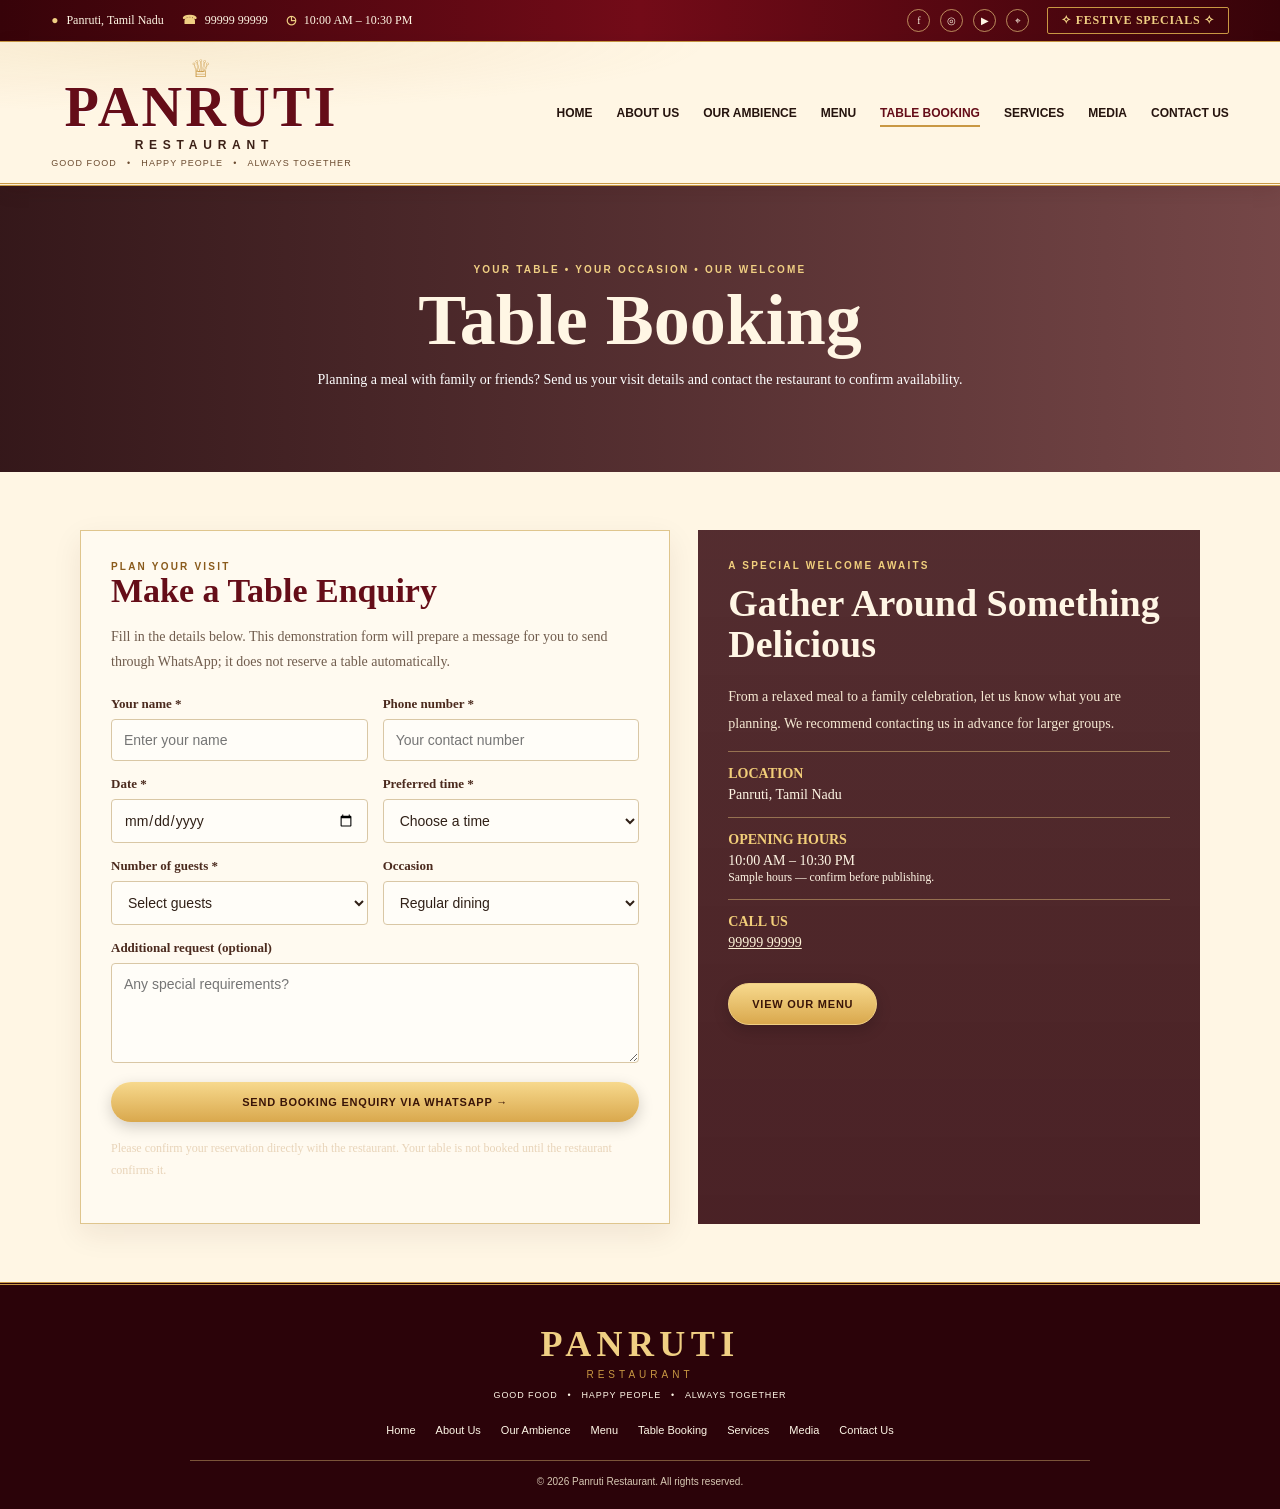
<file: booking.html>
<!DOCTYPE html>
<html lang="en">
<head>
  <meta charset="UTF-8">
  <meta name="viewport" content="width=device-width, initial-scale=1.0">
  <meta name="description" content="Contact Panruti Restaurant to enquire about table reservations and group dining.">
  <title>Table Booking | Panruti Restaurant</title>
  <link rel="preconnect" href="https://fonts.googleapis.com">
  <link rel="preconnect" href="https://fonts.gstatic.com" crossorigin>
  <link href="https://fonts.googleapis.com/css2?family=Cormorant+Garamond:wght@400;500;600;700&display=swap" rel="stylesheet">
  <link rel="stylesheet" href="./style.css">
  <style>
    .booking-layout{display:grid;grid-template-columns:1fr .85fr;gap:28px;max-width:1120px;margin:0 auto}
    .booking-panel{padding:30px;background:#fffaf0;border:1px solid #dfc58d;box-shadow:0 10px 28px rgba(65,23,12,.08)}
    .booking-panel h2{margin:0 0 10px;color:var(--maroon);font-size:34px}
    .booking-panel>p{color:var(--muted);font-size:14px;line-height:1.8}
    .booking-fields{display:grid;grid-template-columns:1fr 1fr;gap:15px;margin-top:22px}
    .booking-fields label{display:block;margin-bottom:7px;color:#4b2a1e;font-size:13px;font-weight:bold}
    .booking-fields input,.booking-fields select,.booking-fields textarea{width:100%;padding:12px;border:1px solid #d9c7a5;border-radius:4px;background:#fffdf8;color:#302017;font:14px Arial,sans-serif;box-sizing:border-box}
    .booking-fields textarea{min-height:100px;resize:vertical}
    .booking-fields .wide{grid-column:1/-1}
    .booking-fields button{width:100%;border:0;cursor:pointer}
    .booking-side{padding:30px;background:linear-gradient(rgba(49,4,11,.83),rgba(49,4,11,.88)),url('https://images.unsplash.com/photo-1414235077428-338989a2e8c0?auto=format&fit=crop&w=1000&q=85') center/cover;color:#fff6e5}
    .booking-side .section-eyebrow{color:#f1cf7d}
    .booking-side h2{font-size:38px;line-height:1.1;margin:12px 0 18px}
    .booking-side p{font-size:14px;line-height:1.9;color:#f5e8d2}
    .booking-detail{border-top:1px solid rgba(236,201,126,.45);padding:14px 0;font-size:14px}
    .booking-detail strong{display:block;color:#f2ce79;margin-bottom:5px}
    .booking-notice{margin-top:16px;font-size:12px!important;color:#e8d4b9!important}
    @media(max-width:800px){.booking-layout{grid-template-columns:1fr}.booking-side{min-height:300px}}
    @media(max-width:480px){.booking-panel,.booking-side{padding:22px 17px}.booking-fields{grid-template-columns:1fr}.booking-fields .wide{grid-column:auto}}
  </style>
</head>
<body>
  <div class="topbar">
    <div class="topbar-info">
      <span><span class="top-icon">●</span> Panruti, Tamil Nadu</span>
      <a href="tel:9999999999"><span class="top-icon">☎</span> 99999 99999</a>
      <span><span class="top-icon">◷</span> 10:00 AM – 10:30 PM</span>
    </div>
    <div class="topbar-right">
      <div class="socials" aria-label="Social links"><a href="#" aria-label="Facebook">f</a><a href="#" aria-label="Instagram">◎</a><a href="#" aria-label="YouTube">▶</a><a href="https://maps.google.com/?q=Panruti+Tamil+Nadu" target="_blank" rel="noopener noreferrer" aria-label="Map">⌖</a></div>
      <a class="offer-ribbon" href="./menu.html">✧ FESTIVE SPECIALS ✧</a>
    </div>
  </div>
  <header class="site-header">
    <a href="./index.html" class="restaurant-logo" aria-label="Panruti Restaurant Home">
      <span class="logo-ornament">♕</span><span class="logo-name">PANRUTI</span><span class="logo-subtitle">RESTAURANT</span><span class="logo-tagline">GOOD FOOD　•　HAPPY PEOPLE　•　ALWAYS TOGETHER</span>
    </a>
    <nav class="main-nav" aria-label="Main navigation">
      <a href="./index.html">Home</a><a href="./about.html">About Us</a><a href="./ambience.html">Our Ambience</a><a href="./menu.html">Menu</a><a class="active" href="./booking.html">Table Booking</a><a href="./services.html">Services</a><a href="./media.html">Media</a><a href="./contact.html">Contact Us</a>
    </nav>
  </header>
  <main>
    <section class="page-hero">
      <div class="section-eyebrow">Your Table • Your Occasion • Our Welcome</div>
      <h1>Table Booking</h1>
      <p>Planning a meal with family or friends? Send us your visit details and contact the restaurant to confirm availability.</p>
    </section>
    <section class="content-section">
      <div class="booking-layout">
        <div class="booking-panel">
          <div class="section-eyebrow">Plan Your Visit</div>
          <h2>Make a Table Enquiry</h2>
          <p>Fill in the details below. This demonstration form will prepare a message for you to send through WhatsApp; it does not reserve a table automatically.</p>
          <form id="bookingForm">
            <div class="booking-fields">
              <div><label for="guestName">Your name *</label><input id="guestName" name="guestName" required autocomplete="name" placeholder="Enter your name"></div>
              <div><label for="guestPhone">Phone number *</label><input id="guestPhone" name="guestPhone" required inputmode="tel" autocomplete="tel" pattern="[0-9+() -]{7,20}" placeholder="Your contact number"></div>
              <div><label for="bookingDate">Date *</label><input id="bookingDate" name="bookingDate" type="date" required></div>
              <div><label for="bookingTime">Preferred time *</label><select id="bookingTime" name="bookingTime" required><option value="">Choose a time</option><option>10:00 AM</option><option>11:00 AM</option><option>12:00 PM</option><option>1:00 PM</option><option>2:00 PM</option><option>3:00 PM</option><option>4:00 PM</option><option>5:00 PM</option><option>6:00 PM</option><option>7:00 PM</option><option>8:00 PM</option><option>9:00 PM</option><option>10:00 PM</option></select></div>
              <div><label for="guestCount">Number of guests *</label><select id="guestCount" name="guestCount" required><option value="">Select guests</option><option>1 person</option><option>2 people</option><option>3 people</option><option>4 people</option><option>5 people</option><option>6 people</option><option>7–10 people</option><option>More than 10 people</option></select></div>
              <div><label for="occasion">Occasion</label><select id="occasion" name="occasion"><option>Regular dining</option><option>Birthday</option><option>Family gathering</option><option>Anniversary</option><option>Business meal</option><option>Other celebration</option></select></div>
              <div class="wide"><label for="specialRequest">Additional request (optional)</label><textarea id="specialRequest" name="specialRequest" placeholder="Any special requirements?"></textarea></div>
              <div class="wide"><button class="btn" type="submit">Send Booking Enquiry via WhatsApp →</button></div>
            </div>
          </form>
          <p class="booking-notice">Please confirm your reservation directly with the restaurant. Your table is not booked until the restaurant confirms it.</p>
        </div>
        <aside class="booking-side">
          <div class="section-eyebrow">A Special Welcome Awaits</div>
          <h2>Gather Around Something Delicious</h2>
          <p>From a relaxed meal to a family celebration, let us know what you are planning. We recommend contacting us in advance for larger groups.</p>
          <div class="booking-detail"><strong>LOCATION</strong>Panruti, Tamil Nadu</div>
          <div class="booking-detail"><strong>OPENING HOURS</strong>10:00 AM – 10:30 PM <br><small>Sample hours — confirm before publishing.</small></div>
          <div class="booking-detail"><strong>CALL US</strong><a href="tel:9999999999" style="color:#fff4d9;text-decoration:underline">99999 99999</a></div>
          <a class="btn" href="./menu.html" style="margin-top:18px">View Our Menu</a>
        </aside>
      </div>
    </section>
  </main>
  <footer class="site-footer">
    <a href="./index.html" class="footer-logo">PANRUTI</a><p class="footer-subtitle">RESTAURANT</p><p class="footer-motto">GOOD FOOD　•　HAPPY PEOPLE　•　ALWAYS TOGETHER</p>
    <div class="footer-links"><a href="./index.html">Home</a><a href="./about.html">About Us</a><a href="./ambience.html">Our Ambience</a><a href="./menu.html">Menu</a><a href="./booking.html">Table Booking</a><a href="./services.html">Services</a><a href="./media.html">Media</a><a href="./contact.html">Contact Us</a></div>
    <div class="footer-line"></div><p class="copyright">© 2026 Panruti Restaurant. All rights reserved.</p>
  </footer>
  <script>
    const dateField = document.getElementById("bookingDate");
    const today = new Date();
    dateField.min = new Date(today.getTime() - today.getTimezoneOffset() * 60000).toISOString().split("T")[0];

    document.getElementById("bookingForm").addEventListener("submit", function (event) {
      event.preventDefault();
      const phone = "919999999999"; // Replace with the restaurant's real WhatsApp number, country code included.
      const data = new FormData(event.currentTarget);
      const message = [
        "Hello Panruti Restaurant, I would like to enquire about a table.",
        "Name: " + data.get("guestName"),
        "Contact: " + data.get("guestPhone"),
        "Date: " + data.get("bookingDate"),
        "Preferred time: " + data.get("bookingTime"),
        "Guests: " + data.get("guestCount"),
        "Occasion: " + data.get("occasion"),
        "Additional request: " + (data.get("specialRequest") || "None")
      ].join("\n");
      window.open("https://wa.me/" + phone + "?text=" + encodeURIComponent(message), "_blank", "noopener,noreferrer");
    });
  </script>
</body>
</html>
</file>
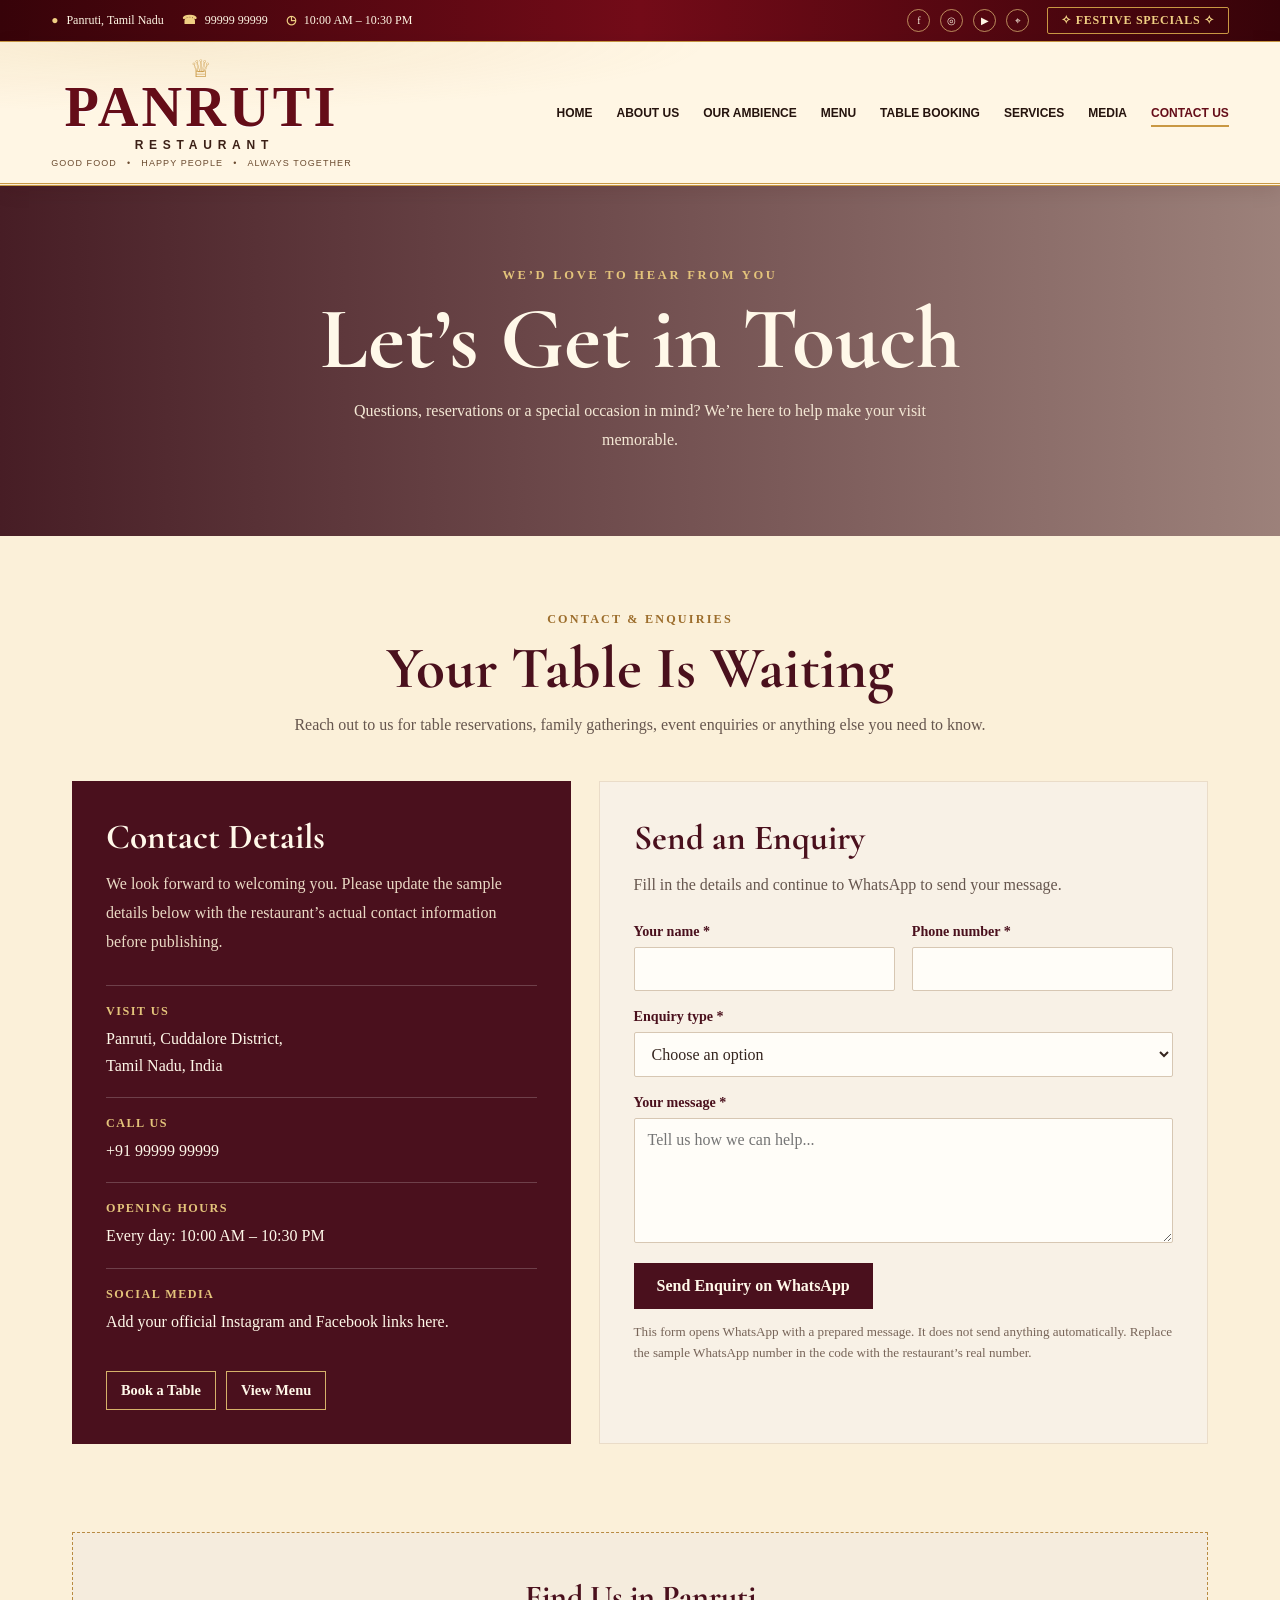
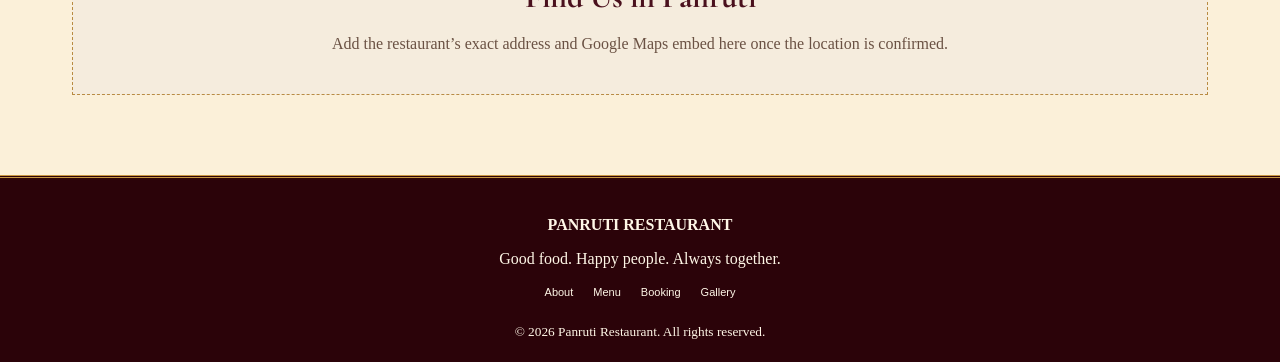
<file: contact (1).html>
<!DOCTYPE html>
<html lang="en">
<head>
  <meta charset="UTF-8">
  <meta name="viewport" content="width=device-width, initial-scale=1.0">
  <meta name="description" content="Contact Panruti Restaurant for enquiries, table reservations and special occasions.">
  <title>Contact Us | Panruti Restaurant</title>
  <link rel="preconnect" href="https://fonts.googleapis.com">
  <link rel="preconnect" href="https://fonts.gstatic.com" crossorigin>
  <link href="https://fonts.googleapis.com/css2?family=Cormorant+Garamond:wght@400;500;600;700&family=DM+Sans:wght@400;500;600;700&display=swap" rel="stylesheet">
  <link rel="stylesheet" href="./style.css">
  <style>
    .contact-hero {
      min-height: 350px; display: grid; place-items: center; text-align: center;
      padding: 72px 22px; color: #fff8e9;
      background: linear-gradient(90deg, rgba(53, 8, 19, .91), rgba(53, 8, 19, .48)),
        url("https://images.unsplash.com/photo-1414235077428-338989a2e8c0?auto=format&fit=crop&w=1800&q=85") center/cover;
    }
    .contact-hero .eyebrow { color: #e4c47b; text-transform: uppercase; letter-spacing: .22em; font-size: .78rem; font-weight: 700; }
    .contact-hero h1 { font-family: "Cormorant Garamond", serif; font-size: clamp(3.1rem, 7vw, 5.5rem); line-height: .95; margin: 15px 0; }
    .contact-hero p { max-width: 600px; margin: auto; color: #f4e8d5; line-height: 1.8; }
    .contact-section { max-width: 1180px; margin: auto; padding: 76px 22px 88px; }
    .contact-intro { text-align: center; max-width: 700px; margin: 0 auto 42px; }
    .contact-intro .eyebrow { color: #9c6d2c; text-transform: uppercase; letter-spacing: .18em; font-size: .76rem; font-weight: 700; }
    .contact-intro h2 { color: #4a101d; font-family: "Cormorant Garamond", serif; font-size: clamp(2.5rem, 5vw, 3.7rem); line-height: 1; margin: 12px 0; }
    .contact-intro p { color: #66564e; line-height: 1.8; margin: 0; }
    .contact-layout { display: grid; grid-template-columns: .9fr 1.1fr; gap: 28px; align-items: stretch; }
    .contact-info { background: #4a101d; color: #fff8e9; padding: 34px; }
    .contact-info h3, .contact-form h3 { font-family: "Cormorant Garamond", serif; font-size: 2.2rem; margin: 0 0 12px; }
    .contact-info > p { color: #ead9c4; line-height: 1.8; margin: 0 0 28px; }
    .info-item { border-top: 1px solid rgba(255,255,255,.2); padding: 18px 0; }
    .info-item strong { display: block; color: #e4c47b; font-size: .76rem; letter-spacing: .12em; text-transform: uppercase; margin-bottom: 6px; }
    .info-item p, .info-item a { color: #fff8e9; margin: 0; line-height: 1.7; text-decoration: none; overflow-wrap: anywhere; }
    .contact-info .quick-links { display: flex; flex-wrap: wrap; gap: 10px; margin-top: 18px; }
    .contact-info .quick-links a { display: inline-block; border: 1px solid #d5b16a; color: #fff8e9; padding: 10px 14px; text-decoration: none; font-weight: 600; font-size: .9rem; }
    .contact-form { background: #f8f1e6; padding: 34px; border: 1px solid #eadcc8; }
    .contact-form h3 { color: #4a101d; }
    .contact-form > p { color: #66564e; line-height: 1.7; margin: 0 0 24px; }
    .form-grid { display: grid; grid-template-columns: 1fr 1fr; gap: 17px; }
    .field { display: flex; flex-direction: column; gap: 7px; }
    .field.full { grid-column: 1 / -1; }
    .field label { color: #4a101d; font-size: .88rem; font-weight: 700; }
    .field input, .field select, .field textarea { width: 100%; box-sizing: border-box; border: 1px solid #d7c7b3; background: #fffdf8; padding: 12px 13px; font: inherit; color: #35251f; border-radius: 2px; }
    .field input:focus, .field select:focus, .field textarea:focus { outline: 2px solid #d5b16a; outline-offset: 1px; }
    .field textarea { min-height: 125px; resize: vertical; }
    .contact-submit { margin-top: 20px; border: 0; cursor: pointer; background: #4a101d; color: #fff8e9; padding: 14px 23px; font: inherit; font-weight: 700; }
    .form-note { margin: 12px 0 0; font-size: .82rem; color: #776458; line-height: 1.6; }
    .map-section { max-width: 1180px; margin: 0 auto 80px; padding: 0 22px; }
    .map-placeholder { background: #f5ecdd; border: 1px dashed #b88b43; padding: 35px 22px; text-align: center; color: #6a5143; line-height: 1.8; }
    .map-placeholder strong { display: block; font-family: "Cormorant Garamond", serif; color: #4a101d; font-size: 2rem; margin-bottom: 5px; }
    @media (max-width: 800px) { .contact-layout { grid-template-columns: 1fr; } }
    @media (max-width: 520px) {
      .contact-section { padding: 54px 16px 64px; }
      .contact-info, .contact-form { padding: 25px 20px; }
      .form-grid { grid-template-columns: 1fr; }
      .field.full { grid-column: auto; }
      .map-section { padding: 0 16px; margin-bottom: 55px; }
    }
  </style>
</head>
<body>
  <div class="topbar">
    <div class="topbar-info">
      <span><span class="top-icon">●</span> Panruti, Tamil Nadu</span>
      <a href="tel:9999999999"><span class="top-icon">☎</span> 99999 99999</a>
      <span><span class="top-icon">◷</span> 10:00 AM – 10:30 PM</span>
    </div>
    <div class="topbar-right">
      <div class="socials" aria-label="Social links"><a href="#" aria-label="Facebook">f</a><a href="#" aria-label="Instagram">◎</a><a href="#" aria-label="YouTube">▶</a><a href="https://maps.google.com/?q=Panruti+Tamil+Nadu" target="_blank" rel="noopener noreferrer" aria-label="Map">⌖</a></div>
      <a class="offer-ribbon" href="./menu.html">✧ FESTIVE SPECIALS ✧</a>
    </div>
  </div>
  <header class="site-header">
    <a href="./index.html" class="restaurant-logo" aria-label="Panruti Restaurant Home">
      <span class="logo-ornament">♕</span><span class="logo-name">PANRUTI</span><span class="logo-subtitle">RESTAURANT</span><span class="logo-tagline">GOOD FOOD　•　HAPPY PEOPLE　•　ALWAYS TOGETHER</span>
    </a>
    <nav class="main-nav" aria-label="Main navigation">
      <a href="./index.html">Home</a><a href="./about.html">About Us</a><a href="./ambience.html">Our Ambience</a><a href="./menu.html">Menu</a><a href="./booking.html">Table Booking</a><a href="./services.html">Services</a><a href="./media.html">Media</a><a class="active" href="./contact.html">Contact Us</a>
    </nav>
  </header>

  <main>
    <section class="contact-hero">
      <div>
        <div class="eyebrow">We’d love to hear from you</div>
        <h1>Let’s Get in Touch</h1>
        <p>Questions, reservations or a special occasion in mind? We’re here to help make your visit memorable.</p>
      </div>
    </section>

    <section class="contact-section">
      <div class="contact-intro">
        <div class="eyebrow">Contact & enquiries</div>
        <h2>Your Table Is Waiting</h2>
        <p>Reach out to us for table reservations, family gatherings, event enquiries or anything else you need to know.</p>
      </div>

      <div class="contact-layout">
        <aside class="contact-info">
          <h3>Contact Details</h3>
          <p>We look forward to welcoming you. Please update the sample details below with the restaurant’s actual contact information before publishing.</p>
          <div class="info-item">
            <strong>Visit Us</strong>
            <p>Panruti, Cuddalore District,<br>Tamil Nadu, India</p>
          </div>
          <div class="info-item">
            <strong>Call Us</strong>
            <a href="tel:9999999999">+91 99999 99999</a>
          </div>
          <div class="info-item">
            <strong>Opening Hours</strong>
            <p>Every day: 10:00 AM – 10:30 PM</p>
          </div>
          <div class="info-item">
            <strong>Social Media</strong>
            <p>Add your official Instagram and Facebook links here.</p>
          </div>
          <div class="quick-links">
            <a href="./booking.html">Book a Table</a>
            <a href="./menu.html">View Menu</a>
          </div>
        </aside>

        <section class="contact-form">
          <h3>Send an Enquiry</h3>
          <p>Fill in the details and continue to WhatsApp to send your message.</p>
          <form id="contactForm">
            <div class="form-grid">
              <div class="field">
                <label for="name">Your name *</label>
                <input id="name" name="name" type="text" autocomplete="name" required>
              </div>
              <div class="field">
                <label for="phone">Phone number *</label>
                <input id="phone" name="phone" type="tel" autocomplete="tel" required>
              </div>
              <div class="field full">
                <label for="topic">Enquiry type *</label>
                <select id="topic" name="topic" required>
                  <option value="">Choose an option</option>
                  <option>Table reservation</option>
                  <option>Family gathering</option>
                  <option>Birthday or celebration</option>
                  <option>Food and menu enquiry</option>
                  <option>Other enquiry</option>
                </select>
              </div>
              <div class="field full">
                <label for="message">Your message *</label>
                <textarea id="message" name="message" placeholder="Tell us how we can help..." required></textarea>
              </div>
            </div>
            <button class="contact-submit" type="submit">Send Enquiry on WhatsApp</button>
            <p class="form-note">This form opens WhatsApp with a prepared message. It does not send anything automatically. Replace the sample WhatsApp number in the code with the restaurant’s real number.</p>
          </form>
        </section>
      </div>
    </section>

    <section class="map-section">
      <div class="map-placeholder">
        <strong>Find Us in Panruti</strong>
        Add the restaurant’s exact address and Google Maps embed here once the location is confirmed.
      </div>
    </section>
  </main>

  <footer class="site-footer">
    <div class="container footer-inner">
      <div><strong>PANRUTI RESTAURANT</strong><p>Good food. Happy people. Always together.</p></div>
      <div class="footer-links">
        <a href="./about.html">About</a><a href="./menu.html">Menu</a><a href="./booking.html">Booking</a><a href="./media.html">Gallery</a>
      </div>
      <small>© 2026 Panruti Restaurant. All rights reserved.</small>
    </div>
  </footer>

  <script>
    document.getElementById("contactForm").addEventListener("submit", function (event) {
      event.preventDefault();
      const name = document.getElementById("name").value.trim();
      const phone = document.getElementById("phone").value.trim();
      const topic = document.getElementById("topic").value;
      const message = document.getElementById("message").value.trim();

      // Replace this placeholder with the restaurant's WhatsApp number, including country code, digits only.
      const whatsappNumber = "919999999999";
      const text = [
        "Hello Panruti Restaurant,",
        "",
        "I have an enquiry.",
        "Name: " + name,
        "Phone: " + phone,
        "Enquiry type: " + topic,
        "Message: " + message
      ].join("\n");

      window.open("https://wa.me/" + whatsappNumber + "?text=" + encodeURIComponent(text), "_blank", "noopener,noreferrer");
    });
  </script>
</body>
</html>
</file>
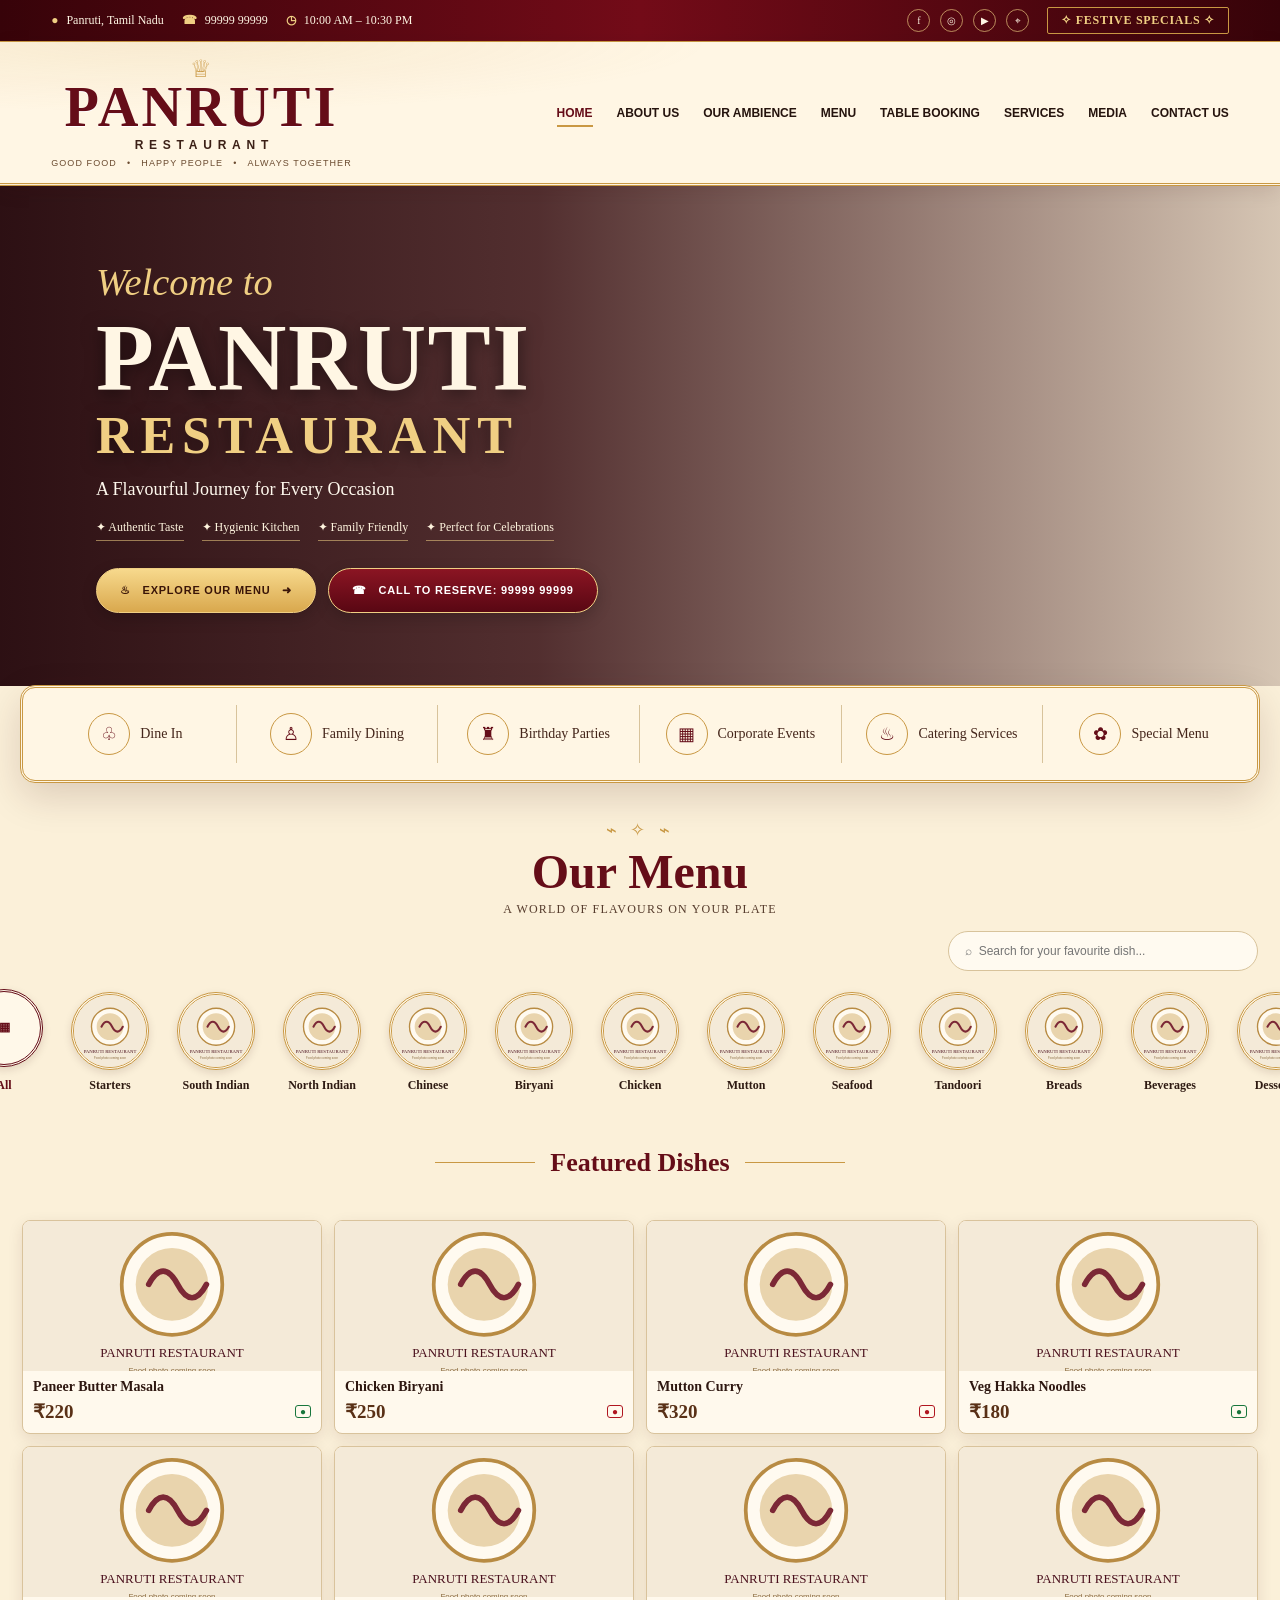
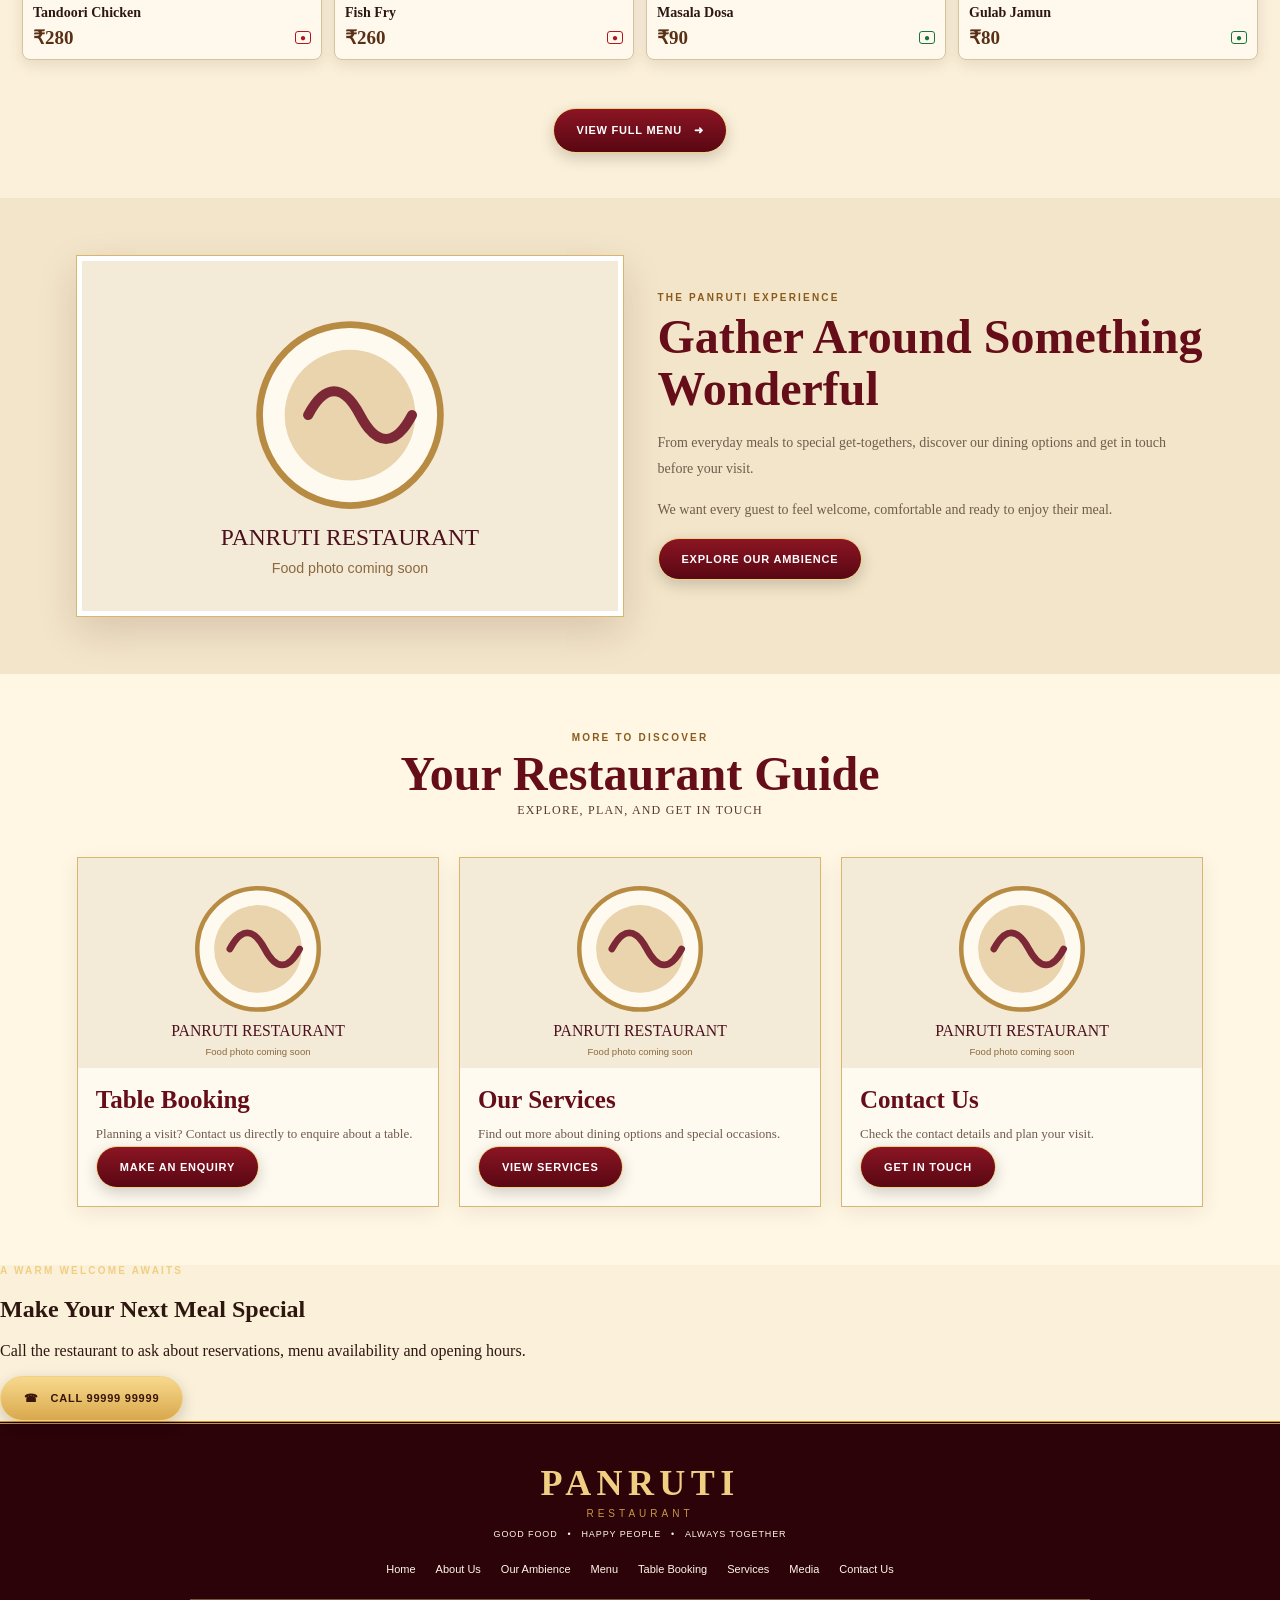
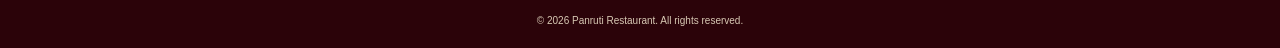
<file: index (5).html>
<!DOCTYPE html>
<html lang="en">
<head>
  <meta charset="UTF-8">
  <meta name="viewport" content="width=device-width, initial-scale=1.0">
  <meta name="description" content="Panruti Restaurant — good food, happy people and memorable dining moments.">
  <title>Panruti Restaurant | A Flavourful Journey</title>
  <link rel="preconnect" href="https://fonts.googleapis.com">
  <link rel="preconnect" href="https://fonts.gstatic.com" crossorigin>
  <link href="https://fonts.googleapis.com/css2?family=Cormorant+Garamond:wght@400;500;600;700&display=swap" rel="stylesheet">
  <link rel="stylesheet" href="./style.css">
</head>
<body>
  <div class="topbar">
    <div class="topbar-info">
      <span><span class="top-icon">●</span> Panruti, Tamil Nadu</span>
      <a href="tel:9999999999"><span class="top-icon">☎</span> 99999 99999</a>
      <span><span class="top-icon">◷</span> 10:00 AM – 10:30 PM</span>
    </div>
    <div class="topbar-right">
      <div class="socials" aria-label="Social links">
        <a href="#" aria-label="Facebook">f</a>
        <a href="#" aria-label="Instagram">◎</a>
        <a href="#" aria-label="YouTube">▶</a>
        <a href="https://maps.google.com/?q=Panruti+Tamil+Nadu" target="_blank" rel="noopener noreferrer" aria-label="Map">⌖</a>
      </div>
      <a class="offer-ribbon" href="./menu.html">✧ FESTIVE SPECIALS ✧</a>
    </div>
  </div>

  <header class="site-header">
    <a href="./index.html" class="restaurant-logo" aria-label="Panruti Restaurant Home">
      <span class="logo-ornament">♕</span>
      <span class="logo-name">PANRUTI</span>
      <span class="logo-subtitle">RESTAURANT</span>
      <span class="logo-tagline">GOOD FOOD　•　HAPPY PEOPLE　•　ALWAYS TOGETHER</span>
    </a>
    <nav class="main-nav" aria-label="Main navigation">
      <a class="active" href="./index.html">Home</a>
      <a href="./about.html">About Us</a>
      <a href="./ambience.html">Our Ambience</a>
      <a href="./menu.html">Menu</a>
      <a href="./booking.html">Table Booking</a>
      <a href="./services.html">Services</a>
      <a href="./media.html">Media</a>
      <a href="./contact.html">Contact Us</a>
    </nav>
  </header>

  <main>
    <section class="home-hero">
      <div class="hero-content">
        <p class="hero-kicker">Welcome to</p>
        <h1>PANRUTI <span>RESTAURANT</span></h1>
        <p class="hero-subtitle">A Flavourful Journey for Every Occasion</p>
        <div class="hero-points">
          <span>✦ Authentic Taste</span>
          <span>✦ Hygienic Kitchen</span>
          <span>✦ Family Friendly</span>
          <span>✦ Perfect for Celebrations</span>
        </div>
        <div class="hero-actions">
          <a class="btn" href="./menu.html">♨　Explore Our Menu　➜</a>
          <a class="btn secondary" href="tel:9999999999">☎　Call to Reserve: 99999 99999</a>
        </div>
      </div>
    </section>

    <nav class="service-strip" aria-label="Dining options">
      <a href="./services.html"><span class="service-icon">♧</span><span>Dine In</span></a>
      <a href="./services.html"><span class="service-icon">♙</span><span>Family Dining</span></a>
      <a href="./services.html"><span class="service-icon">♜</span><span>Birthday Parties</span></a>
      <a href="./services.html"><span class="service-icon">▦</span><span>Corporate Events</span></a>
      <a href="./services.html"><span class="service-icon">♨</span><span>Catering Services</span></a>
      <a href="./menu.html"><span class="service-icon">✿</span><span>Special Menu</span></a>
    </nav>

    <section id="menu-preview">
      <div class="section-heading-wrap">
        <div class="gold-flourish">⌁ ✧ ⌁</div>
        <h2 class="section-heading">Our Menu</h2>
        <p class="section-subtitle">A World of Flavours on Your Plate</p>
      </div>
      <div class="menu-tools">
        <input class="menu-search" id="dishSearch" type="search" placeholder="⌕  Search for your favourite dish..." aria-label="Search dishes">
      </div>
      <div class="category-row" aria-label="Menu categories">
        <button class="category-button active" data-category="All" type="button"><span class="category-photo">▦</span>All</button>
        <button class="category-button" data-category="Starters" type="button"><span class="category-photo"><img src="https://images.unsplash.com/photo-1562967914-608f82629710?auto=format&fit=crop&w=200&q=80" alt=""></span>Starters</button>
        <button class="category-button" data-category="South Indian" type="button"><span class="category-photo"><img src="https://images.unsplash.com/photo-1589301760014-d929f3979dbc?auto=format&fit=crop&w=200&q=80" alt=""></span>South Indian</button>
        <button class="category-button" data-category="North Indian" type="button"><span class="category-photo"><img src="https://images.unsplash.com/photo-1585937421612-70a008356fbe?auto=format&fit=crop&w=200&q=80" alt=""></span>North Indian</button>
        <button class="category-button" data-category="Chinese" type="button"><span class="category-photo"><img src="https://images.unsplash.com/photo-1612929633738-8fe44f7ec841?auto=format&fit=crop&w=200&q=80" alt=""></span>Chinese</button>
        <button class="category-button" data-category="Biryani" type="button"><span class="category-photo"><img src="https://images.unsplash.com/photo-1563379091339-03246963d96c?auto=format&fit=crop&w=200&q=80" alt=""></span>Biryani</button>
        <button class="category-button" data-category="Chicken" type="button"><span class="category-photo"><img src="https://images.unsplash.com/photo-1603894584373-5ac82b2ae398?auto=format&fit=crop&w=200&q=80" alt=""></span>Chicken</button>
        <button class="category-button" data-category="Mutton" type="button"><span class="category-photo"><img src="https://images.unsplash.com/photo-1544025162-d76694265947?auto=format&fit=crop&w=200&q=80" alt=""></span>Mutton</button>
        <button class="category-button" data-category="Seafood" type="button"><span class="category-photo"><img src="https://images.unsplash.com/photo-1559737558-2f5a35f4523b?auto=format&fit=crop&w=200&q=80" alt=""></span>Seafood</button>
        <button class="category-button" data-category="Tandoori" type="button"><span class="category-photo"><img src="https://images.unsplash.com/photo-1599487488170-d11ec9c172f0?auto=format&fit=crop&w=200&q=80" alt=""></span>Tandoori</button>
        <button class="category-button" data-category="Breads" type="button"><span class="category-photo"><img src="https://images.unsplash.com/photo-1601050690597-df0568f70950?auto=format&fit=crop&w=200&q=80" alt=""></span>Breads</button>
        <button class="category-button" data-category="Beverages" type="button"><span class="category-photo"><img src="https://images.unsplash.com/photo-1544145945-f90425340c7e?auto=format&fit=crop&w=200&q=80" alt=""></span>Beverages</button>
        <button class="category-button" data-category="Desserts" type="button"><span class="category-photo"><img src="https://images.unsplash.com/photo-1551024506-0?auto=format&fit=crop&w=200&q=80" alt=""></span>Desserts</button>
      </div>

      <h3 class="featured-heading">Featured Dishes</h3>
      <div class="dish-grid" id="dishGrid">
        <article class="dish-card" data-category="North Indian"><img src="https://images.unsplash.com/photo-1631452180519-c014fe946bc7?auto=format&fit=crop&w=600&q=85" alt="Paneer butter masala"><div class="dish-info"><p class="dish-name">Paneer Butter Masala</p><div class="dish-bottom"><span class="dish-price">₹220</span><span class="food-tag">●</span></div></div></article>
        <article class="dish-card" data-category="Biryani"><img src="https://images.unsplash.com/photo-1563379091339-03246963d96c?auto=format&fit=crop&w=600&q=85" alt="Chicken biryani"><div class="dish-info"><p class="dish-name">Chicken Biryani</p><div class="dish-bottom"><span class="dish-price">₹250</span><span class="food-tag nonveg">●</span></div></div></article>
        <article class="dish-card" data-category="Mutton"><img src="https://images.unsplash.com/photo-1544025162-d76694265947?auto=format&fit=crop&w=600&q=85" alt="Mutton curry"><div class="dish-info"><p class="dish-name">Mutton Curry</p><div class="dish-bottom"><span class="dish-price">₹320</span><span class="food-tag nonveg">●</span></div></div></article>
        <article class="dish-card" data-category="Chinese"><img src="https://images.unsplash.com/photo-1612929633738-8fe44f7ec841?auto=format&fit=crop&w=600&q=85" alt="Veg Hakka noodles"><div class="dish-info"><p class="dish-name">Veg Hakka Noodles</p><div class="dish-bottom"><span class="dish-price">₹180</span><span class="food-tag">●</span></div></div></article>
        <article class="dish-card" data-category="Tandoori"><img src="https://images.unsplash.com/photo-1599487488170-d11ec9c172f0?auto=format&fit=crop&w=600&q=85" alt="Tandoori chicken"><div class="dish-info"><p class="dish-name">Tandoori Chicken</p><div class="dish-bottom"><span class="dish-price">₹280</span><span class="food-tag nonveg">●</span></div></div></article>
        <article class="dish-card" data-category="Seafood"><img src="https://images.unsplash.com/photo-1559737558-2f5a35f4523b?auto=format&fit=crop&w=600&q=85" alt="Fish fry"><div class="dish-info"><p class="dish-name">Fish Fry</p><div class="dish-bottom"><span class="dish-price">₹260</span><span class="food-tag nonveg">●</span></div></div></article>
        <article class="dish-card" data-category="South Indian"><img src="https://images.unsplash.com/photo-1589301760014-d929f3979dbc?auto=format&fit=crop&w=600&q=85" alt="Masala dosa"><div class="dish-info"><p class="dish-name">Masala Dosa</p><div class="dish-bottom"><span class="dish-price">₹90</span><span class="food-tag">●</span></div></div></article>
        <article class="dish-card" data-category="Desserts"><img src="https://images.unsplash.com/photo-1551024506-0?auto=format&fit=crop&w=600&q=85" alt="Indian dessert"><div class="dish-info"><p class="dish-name">Gulab Jamun</p><div class="dish-bottom"><span class="dish-price">₹80</span><span class="food-tag">●</span></div></div></article>
      </div>
      <div class="view-menu-wrap"><a class="btn secondary" href="./menu.html">View Full Menu　➜</a></div>
    </section>

    <section class="content-section alt">
      <div class="two-column">
        <img class="content-image" src="https://images.unsplash.com/photo-1517248135467-4c7edcad34c4?auto=format&fit=crop&w=1000&q=85" alt="Restaurant dining atmosphere" loading="lazy">
        <div class="content-copy">
          <div class="section-eyebrow">The Panruti Experience</div>
          <h2>Gather Around Something Wonderful</h2>
          <p>From everyday meals to special get-togethers, discover our dining options and get in touch before your visit.</p>
          <p>We want every guest to feel welcome, comfortable and ready to enjoy their meal.</p>
          <a class="btn secondary" href="./ambience.html">Explore Our Ambience</a>
        </div>
      </div>
    </section>

    <section class="content-section">
      <div class="section-heading-wrap" style="padding-top:0">
        <div class="section-eyebrow">More to Discover</div>
        <h2 class="section-heading">Your Restaurant Guide</h2>
        <p class="section-subtitle">Explore, plan, and get in touch</p>
      </div>
      <div class="card-grid">
        <article class="info-card"><img src="https://images.unsplash.com/photo-1559339352-11d035aa65de?auto=format&fit=crop&w=800&q=85" alt="Dining table" loading="lazy"><div class="info-card-body"><h3>Table Booking</h3><p>Planning a visit? Contact us directly to enquire about a table.</p><a class="btn secondary" href="./booking.html">Make an Enquiry</a></div></article>
        <article class="info-card"><img src="https://images.unsplash.com/photo-1547592180-85f173990554?auto=format&fit=crop&w=800&q=85" alt="Fresh food" loading="lazy"><div class="info-card-body"><h3>Our Services</h3><p>Find out more about dining options and special occasions.</p><a class="btn secondary" href="./services.html">View Services</a></div></article>
        <article class="info-card"><img src="https://images.unsplash.com/photo-1555396273-367ea4eb4db5?auto=format&fit=crop&w=800&q=85" alt="Restaurant interior" loading="lazy"><div class="info-card-body"><h3>Contact Us</h3><p>Check the contact details and plan your visit.</p><a class="btn secondary" href="./contact.html">Get in Touch</a></div></article>
      </div>
    </section>

    <section class="booking-banner">
      <div class="section-eyebrow" style="color:var(--gold-bright)">A Warm Welcome Awaits</div>
      <h2>Make Your Next Meal Special</h2>
      <p>Call the restaurant to ask about reservations, menu availability and opening hours.</p>
      <a class="btn" href="tel:9999999999">☎　Call 99999 99999</a>
    </section>
  </main>

  <footer class="site-footer">
    <a href="./index.html" class="footer-logo">PANRUTI</a>
    <p class="footer-subtitle">RESTAURANT</p>
    <p class="footer-motto">GOOD FOOD　•　HAPPY PEOPLE　•　ALWAYS TOGETHER</p>
    <div class="footer-links">
      <a href="./index.html">Home</a><a href="./about.html">About Us</a><a href="./ambience.html">Our Ambience</a><a href="./menu.html">Menu</a><a href="./booking.html">Table Booking</a><a href="./services.html">Services</a><a href="./media.html">Media</a><a href="./contact.html">Contact Us</a>
    </div>
    <div class="footer-line"></div>
    <p class="copyright">© 2026 Panruti Restaurant. All rights reserved.</p>
  </footer>

  <script>
    const categoryButtons = document.querySelectorAll(".category-button");
    const dishCards = document.querySelectorAll(".dish-card");
    const searchInput = document.getElementById("dishSearch");
    let selectedCategory = "All";

    function filterDishes() {
      const query = searchInput.value.trim().toLowerCase();
      dishCards.forEach(card => {
        const category = card.dataset.category;
        const name = card.querySelector(".dish-name").textContent.toLowerCase();
        const categoryMatches = selectedCategory === "All" || category === selectedCategory;
        const searchMatches = name.includes(query);
        card.hidden = !(categoryMatches && searchMatches);
      });
    }

    categoryButtons.forEach(button => {
      button.addEventListener("click", () => {
        categoryButtons.forEach(item => item.classList.remove("active"));
        button.classList.add("active");
        selectedCategory = button.dataset.category;
        filterDishes();
      });
    });
    searchInput.addEventListener("input", filterDishes);
  </script>



  <script>
    (() => {
      const fallbackSvg = "data:image/svg+xml;charset=UTF-8," + encodeURIComponent(
        '<svg xmlns="http://www.w3.org/2000/svg" width="640" height="420" viewBox="0 0 640 420"><rect width="640" height="420" fill="#f4ead8"/><circle cx="320" cy="185" r="108" fill="#fffaf0" stroke="#b88b43" stroke-width="8"/><circle cx="320" cy="185" r="78" fill="#e9d4ad"/><path d="M270 185c20-38 42-38 62 0s42 38 62 0" fill="none" stroke="#7c2836" stroke-width="12" stroke-linecap="round"/><text x="320" y="340" font-family="Georgia,serif" font-size="28" text-anchor="middle" fill="#4a101d">PANRUTI RESTAURANT</text><text x="320" y="374" font-family="Arial,sans-serif" font-size="17" text-anchor="middle" fill="#8a6a3e">Food photo coming soon</text></svg>'
      );

      function applyFallback(img) {
        if (img.dataset.fallbackApplied === "yes") return;
        img.dataset.fallbackApplied = "yes";
        img.onerror = null;
        img.src = fallbackSvg;
      }

      document.querySelectorAll("img").forEach((img) => {
        img.addEventListener("error", () => applyFallback(img));
        // Also catch images that failed before this script attached.
        if (img.complete && img.naturalWidth === 0) applyFallback(img);
      });
    })();
  </script>
</body>
</html>
</file>
<file: style.css>
/* PANRUTI RESTAURANT — warm ivory, rich maroon, festive gold */
:root{
  --maroon:#650d18;
  --maroon-dark:#35050b;
  --maroon-deep:#210207;
  --gold:#c99843;
  --gold-bright:#f0cf83;
  --ivory:#fff6e4;
  --paper:#fbf0d9;
  --ink:#2d1710;
  --muted:#705c4d;
  --line:#d8b66e;
  --white:#fffdf7;
  --shadow:0 14px 38px rgba(54,10,10,.15);
}
*{box-sizing:border-box}
html{scroll-behavior:smooth}
body{margin:0;background:var(--paper);color:var(--ink);font-family:Georgia,"Times New Roman",serif}
img{display:block;max-width:100%}
a{color:inherit}
button,input{font:inherit}
.topbar{
  min-height:38px;padding:7px clamp(14px,4vw,55px);display:flex;align-items:center;justify-content:space-between;gap:12px;flex-wrap:wrap;
  color:var(--ivory);background:linear-gradient(90deg,#370309,#730b18,#370309);border-bottom:1px solid var(--gold)
}
.topbar-info,.topbar-right{display:flex;align-items:center;gap:18px;flex-wrap:wrap}
.topbar span,.topbar a{font-size:12px;text-decoration:none;color:var(--ivory)}
.topbar .top-icon{color:var(--gold-bright);font-weight:bold;margin-right:5px}
.topbar .socials{display:flex;gap:10px}
.topbar .socials a{width:23px;height:23px;border:1px solid rgba(240,207,131,.65);border-radius:50%;display:grid;place-items:center;font-size:10px}
.offer-ribbon{padding:5px 13px;border:1px solid var(--gold);border-radius:2px;color:var(--gold-bright)!important;font-weight:bold;letter-spacing:.06em}
.site-header{
  position:relative;z-index:10;display:grid;grid-template-columns:minmax(250px,1fr) auto;align-items:center;gap:24px;
  padding:15px clamp(18px,4vw,62px);background:
  radial-gradient(ellipse at 12% 0%,rgba(201,152,67,.12),transparent 35%),var(--ivory);
  border-bottom:3px double var(--gold);box-shadow:0 5px 18px rgba(56,13,9,.1)
}
.restaurant-logo{display:flex;flex-direction:column;align-items:center;justify-self:start;min-width:250px;text-decoration:none;color:var(--maroon);line-height:1}
.logo-ornament{font-size:24px;color:var(--gold);line-height:1}
.logo-name{font-size:clamp(38px,4.4vw,65px);font-weight:bold;letter-spacing:.055em;line-height:.95;color:var(--maroon);text-shadow:0 1px #fff}
.logo-subtitle{font-family:Arial,sans-serif;margin-top:5px;font-size:12px;font-weight:bold;letter-spacing:.48em;padding-left:.48em;color:#3c2016}
.logo-tagline{margin-top:8px;font-family:Arial,sans-serif;font-size:9px;letter-spacing:.12em;color:#6b4b30;text-align:center}
.main-nav{display:flex;align-items:center;justify-content:flex-end;flex-wrap:wrap;gap:4px 24px}
.main-nav a{padding:12px 0;position:relative;color:#25130d;font-family:Arial,sans-serif;font-size:12px;font-weight:bold;text-decoration:none;text-transform:uppercase;white-space:nowrap}
.main-nav a::after{position:absolute;bottom:5px;left:0;width:100%;height:2px;content:"";background:var(--gold);transform:scaleX(0);transition:transform .2s}
.main-nav a:hover,.main-nav a.active{color:var(--maroon)}
.main-nav a:hover::after,.main-nav a.active::after{transform:scaleX(1)}
.home-hero{
  min-height:500px;display:flex;align-items:center;padding:58px clamp(24px,7.5vw,110px);position:relative;isolation:isolate;
  background:linear-gradient(90deg,rgba(32,2,7,.94) 0%,rgba(45,4,10,.82) 42%,rgba(45,4,10,.18) 100%),
  url("https://images.unsplash.com/photo-1414235077428-338989a2e8c0?auto=format&fit=crop&w=2000&q=90") center/cover;
}
.hero-content{max-width:700px;color:var(--white)}
.hero-kicker{margin:0 0 13px;color:var(--gold-bright);font-size:clamp(25px,3vw,40px);font-style:italic}
.home-hero h1{margin:0;color:var(--ivory);font-size:clamp(48px,7.4vw,96px);line-height:.88;letter-spacing:.015em;text-shadow:0 4px 18px rgba(0,0,0,.5)}
.home-hero h1 span{display:block;margin-top:13px;color:var(--gold-bright);font-size:.55em;letter-spacing:.13em}
.hero-subtitle{margin:20px 0 17px;color:#fff9ee;font-size:18px}
.hero-points{display:flex;flex-wrap:wrap;gap:10px 18px;margin:20px 0 27px}
.hero-points span{font-size:12px;color:#fff5df;border-bottom:1px solid rgba(240,207,131,.55);padding-bottom:5px}
.hero-actions{display:flex;gap:12px;flex-wrap:wrap}
.btn{display:inline-flex;align-items:center;justify-content:center;gap:10px;padding:14px 23px;border:1px solid var(--gold-bright);border-radius:30px;background:linear-gradient(#f7d98d,#d9a84d);color:#3a1508;text-decoration:none;font-family:Arial,sans-serif;font-size:11px;font-weight:bold;letter-spacing:.07em;text-transform:uppercase;box-shadow:0 5px 15px rgba(0,0,0,.18);transition:transform .2s,filter .2s}
.btn:hover{transform:translateY(-2px);filter:brightness(1.06)}
.btn.secondary{background:linear-gradient(#8b1523,#590713);color:white}
.service-strip{position:relative;display:grid;grid-template-columns:repeat(6,1fr);gap:0;margin:-1px 20px 0;padding:17px 12px;background:var(--ivory);border:3px double var(--gold);border-radius:15px;box-shadow:var(--shadow)}
.service-strip a{display:flex;align-items:center;justify-content:center;gap:10px;padding:8px 10px;border-right:1px solid #d8c39b;text-decoration:none;text-align:center;color:#44251a;font-size:14px}
.service-strip a:last-child{border-right:0}
.service-strip a:hover{color:var(--maroon)}
.service-icon{display:grid;place-items:center;flex:0 0 42px;width:42px;height:42px;border:1px solid var(--gold);border-radius:50%;color:var(--maroon);font-family:Arial,sans-serif;font-size:18px}
.section-heading-wrap{text-align:center;padding:36px 20px 14px}
.section-eyebrow{font-family:Arial,sans-serif;font-size:10px;letter-spacing:.22em;font-weight:bold;color:#8a5b1c;text-transform:uppercase}
.section-heading{margin:6px 0 4px;color:var(--maroon);font-size:clamp(34px,4vw,48px);line-height:1.05}
.section-subtitle{margin:0;color:#563c2d;font-size:12px;letter-spacing:.1em;text-transform:uppercase}
.gold-flourish{color:var(--gold);letter-spacing:.25em;font-size:18px}
.menu-tools{display:flex;justify-content:flex-end;max-width:1450px;margin:0 auto;padding:0 22px 12px}
.menu-search{width:min(310px,100%);padding:12px 16px;border:1px solid #d8c39b;border-radius:30px;background:#fffaf0;color:#3d2419;outline:none;font-family:Arial,sans-serif;font-size:12px}
.menu-search:focus{border-color:var(--gold);box-shadow:0 0 0 3px rgba(201,152,67,.16)}
.category-row{display:flex;align-items:flex-start;justify-content:center;gap:16px;overflow-x:auto;padding:8px 22px 22px;scrollbar-width:thin}
.category-button{flex:0 0 86px;border:0;background:transparent;color:#2e1a12;cursor:pointer;text-align:center;font-weight:bold;font-size:12px}
.category-button .category-photo{display:grid;place-items:center;width:78px;height:78px;margin:0 auto 8px;border:3px double var(--gold);border-radius:50%;overflow:hidden;background:#fff8e9;box-shadow:0 3px 9px rgba(48,13,6,.13);transition:transform .2s,border-color .2s}
.category-button img{width:100%;height:100%;object-fit:cover}
.category-button.active .category-photo,.category-button:hover .category-photo{border-color:var(--maroon);transform:translateY(-3px)}
.category-button.active{color:var(--maroon)}
.featured-heading{display:flex;align-items:center;justify-content:center;gap:15px;padding:6px 20px 16px;color:var(--maroon);font-size:26px}
.featured-heading::before,.featured-heading::after{content:"";width:min(100px,15vw);height:1px;background:var(--gold)}
.dish-grid{display:grid;grid-template-columns:repeat(4,minmax(0,1fr));gap:12px;max-width:1500px;margin:0 auto;padding:0 22px 48px}
.dish-card{overflow:hidden;background:#fff9ed;border:1px solid #d9c39c;border-radius:8px;box-shadow:0 5px 15px rgba(57,21,8,.1);transition:transform .2s,box-shadow .2s}
.dish-card:hover{transform:translateY(-3px);box-shadow:var(--shadow)}
.dish-card img{width:100%;height:150px;object-fit:cover}
.dish-info{padding:8px 10px 10px}
.dish-name{margin:0 0 5px;color:#2e1710;font-size:14px;font-weight:bold}
.dish-bottom{display:flex;align-items:center;justify-content:space-between;gap:8px}
.dish-price{color:#593016;font-size:19px;font-weight:bold}
.food-tag{font-family:Arial,sans-serif;font-size:10px;color:#18763c;border:1px solid #18763c;border-radius:3px;padding:0 4px}
.food-tag.nonveg{color:#b01620;border-color:#b01620}
.view-menu-wrap{text-align:center;padding:0 20px 45px}
.content-section{padding:58px clamp(20px,6vw,90px);background:var(--ivory)}
.content-section.alt{background:#f3e5c9}
.two-column{display:grid;grid-template-columns:1fr 1fr;align-items:center;gap:35px;max-width:1200px;margin:0 auto}
.content-image{width:100%;height:360px;object-fit:cover;border:5px solid white;outline:1px solid var(--line);box-shadow:var(--shadow)}
.content-copy h2{margin:8px 0 15px;color:var(--maroon);font-size:clamp(32px,4vw,48px);line-height:1.08}
.content-copy p{color:var(--muted);font-size:14px;line-height:1.9}
.card-grid{display:grid;grid-template-columns:repeat(3,minmax(0,1fr));gap:20px;max-width:1200px;margin:25px auto 0}
.info-card{background:#fffaf0;border:1px solid var(--line);box-shadow:0 6px 20px rgba(50,12,7,.07);overflow:hidden}
.info-card img{width:100%;height:210px;object-fit:cover}
.info-card .info-card-body{padding:18px}
.info-card h3{margin:0 0 8px;color:var(--maroon);font-size:25px}
.info-card p{margin:0;color:var(--muted);font-size:13px;line-height:1.8}
.page-hero{padding:78px 20px;text-align:center;color:white;background:linear-gradient(90deg,rgba(33,2,7,.91),rgba(65,5,15,.72)),url("https://images.unsplash.com/photo-1517248135467-4c7edcad34c4?auto=format&fit=crop&w=1800&q=85") center/cover}
.page-hero .section-eyebrow{color:var(--gold-bright)}
.page-hero h1{margin:8px 0;color:var(--ivory);font-size:clamp(42px,6vw,72px);line-height:1.05}
.page-hero p{max-width:700px;margin:0 auto;color:#fff;font-size:14px;line-height:1.9}
.site-footer{padding:38px 20px 22px;text-align:center;background:#2b0309;color:#fff7e7;border-top:3px double var(--gold)}
.footer-logo{color:var(--gold-bright);font-size:36px;letter-spacing:.15em;text-decoration:none;font-weight:bold}
.footer-subtitle{margin:4px 0;color:var(--gold);font-family:Arial,sans-serif;font-size:10px;letter-spacing:.4em}
.footer-motto{margin:9px 0 22px;font-family:Arial,sans-serif;font-size:9px;letter-spacing:.1em}
.footer-links{display:flex;justify-content:center;flex-wrap:wrap;gap:12px 20px;margin:18px auto 24px}
.footer-links a{color:#fff7e7;font-family:Arial,sans-serif;font-size:11px;text-decoration:none}
.footer-links a:hover{color:var(--gold-bright)}
.footer-line{max-width:900px;height:1px;margin:0 auto 15px;background:rgba(240,207,131,.4)}
.copyright{margin:0;color:#d8c9b4;font-family:Arial,sans-serif;font-size:10px}
.notice{max-width:900px;margin:20px auto;padding:15px 18px;background:#fff8e7;border-left:3px solid var(--gold);color:#6b5342;font:12px/1.8 Arial,sans-serif}
@media(max-width:1100px){
 .site-header{grid-template-columns:1fr;justify-items:center}
 .restaurant-logo{justify-self:center}
 .main-nav{justify-content:center}
 .service-strip{grid-template-columns:repeat(3,1fr)}
 .service-strip a:nth-child(3){border-right:0}
 .service-strip a:nth-child(-n+3){border-bottom:1px solid #d8c39b}
 .dish-grid{grid-template-columns:repeat(3,minmax(0,1fr))}
}
@media(max-width:720px){
 .topbar{justify-content:center}
 .topbar-info,.topbar-right{justify-content:center}
 .site-header{padding:18px 12px}
 .main-nav{gap:2px 13px}
 .main-nav a{font-size:10px;padding:8px 0}
 .home-hero{min-height:490px;padding:48px 22px;background-position:60% center}
 .home-hero h1{font-size:clamp(48px,12vw,70px)}
 .hero-subtitle{font-size:16px}
 .service-strip{grid-template-columns:repeat(2,1fr);margin:0 10px;border-radius:10px}
 .service-strip a{border-bottom:1px solid #d8c39b!important;font-size:12px}
 .service-strip a:nth-child(2n){border-right:0}
 .service-strip a:nth-last-child(-n+2){border-bottom:0!important}
 .category-row{justify-content:flex-start}
 .dish-grid{grid-template-columns:repeat(2,minmax(0,1fr));gap:9px;padding:0 12px 35px}
 .dish-card img{height:125px}
 .dish-name{font-size:12px}
 .dish-price{font-size:17px}
 .two-column{grid-template-columns:1fr}
 .content-image{height:260px}
 .card-grid{grid-template-columns:1fr}
}
@media(max-width:420px){
 .logo-name{font-size:37px}
 .logo-tagline{font-size:7px}
 .topbar span,.topbar a{font-size:10px}
 .offer-ribbon{font-size:9px!important}
 .hero-points{gap:8px}
 .hero-points span{font-size:10px}
 .btn{padding:12px 15px;font-size:9px}
 .service-strip a{padding:7px 4px;gap:6px}
 .service-icon{flex-basis:34px;width:34px;height:34px;font-size:14px}
 .category-button{flex-basis:72px;font-size:11px}
 .category-button .category-photo{width:66px;height:66px}
 .dish-card img{height:105px}
 .dish-info{padding:7px}
}
</file>
